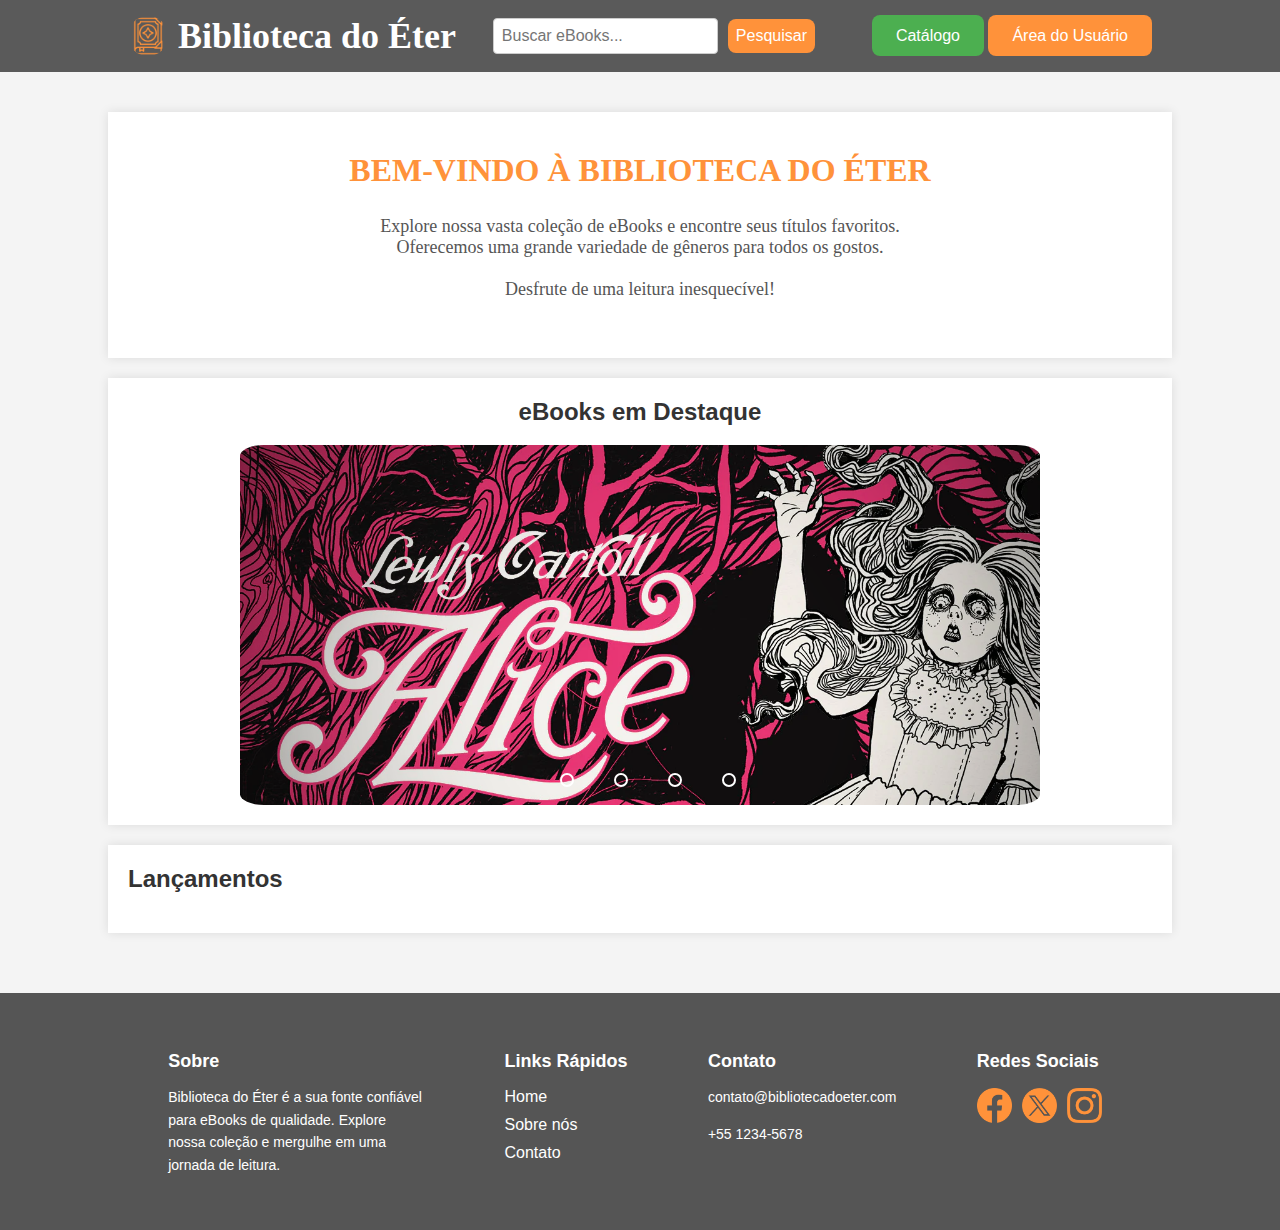
<file: hmtl teste/index.html>
<link href="https://fonts.cdnfonts.com/css/itc-serif-gothic-2" rel="stylesheet">
                
<!DOCTYPE html>
<html lang="pt-BR">
<head>
    <meta charset="UTF-8">
    <meta name="viewport" content="width=device-width, initial-scale=1.0">
    <title>Biblioteca do Éter</title>
    <link rel="icon" type="image/png" href="icon.png">
    <link rel="stylesheet" href="styles.css">
</head>
<body>
    <header>
        <div class="container">
            <h1 class="title"><img src="icon.png" alt="Ícone"> Biblioteca do Éter</h1>
            <div class="search-bar">
                <input type="text" id="searchInput" placeholder="Buscar eBooks...">
                <button onclick="searchBooks()">Pesquisar</button>
            </div>
            <nav>
                <a href="catalogo.html" class="home-btn">Catálogo</a>
                <a href="user_area.html" class="user-area-btn">Área do Usuário</a>
            </nav>
        </div>
    </header>
    <main>
        <section class="welcome">
            <h2>BEM-VINDO À BIBLIOTECA DO ÉTER</h2>
            <p>Explore nossa vasta coleção de eBooks e encontre seus títulos favoritos.<br> Oferecemos uma grande variedade de gêneros para todos os gostos. <br> <br>Desfrute de uma leitura inesquecível!</p>
        </section>
        <section class="featured">
            <h2>eBooks em Destaque</h2>
            <div class="slider">
                <div class="slides">
                    <input type="radio" name="radio-btn" id="radio1">
                    <input type="radio" name="radio-btn" id="radio2">
                    <input type="radio" name="radio-btn" id="radio3">
                    <input type="radio" name="radio-btn" id="radio4">
                
                    <div class="slide first">
                    <img src="Iconebook/1.png" alt="ebook1">
                    </div>
                    <div class="slide">
                        <img src="Iconebook/2.png" alt="ebook2">
                        </div>
                        <div class="slide">
                            <img src="Iconebook/3.png" alt="ebook3" >
                            </div>
                            <div class="slide">
                                <img src="Iconebook/4.png" alt="ebook4" >
                            </div>    

                    <div class="navigation-auto">
                        <div class="auto-btn1"></div>
                        <div class="auto-btn2"></div>
                        <div class="auto-btn3"></div>
                        <div class="auto-btn4"></div>
                    </div>
                </div>
                <div class="manual-navigation">
                    <label for="radio1" class="manual-btn"></label>
                    <label for="radio2" class="manual-btn"></label>
                    <label for="radio3" class="manual-btn"></label>
                    <label for="radio4" class="manual-btn"></label>
                </div>
            </div>
        </div>
        </section>
        <section class="new-arrivals">
            <h2>Lançamentos</h2>
            <!-- Conteúdo dos novos lançamentos -->
        </section>
    </main>

    <!-- Footer -->
    <footer>
        <div class="container">
            <div class="footer-content">
                <div class="footer-section about">
                    <h3>Sobre</h3>
                    <p>Biblioteca do Éter é a sua fonte confiável para eBooks de qualidade. Explore nossa coleção e mergulhe em uma jornada de leitura.</p>
                </div>
                <div class="footer-section links">
                    <h3>Links Rápidos</h3>
                    <ul>
                        <li><a href="index.html">Home</a></li>
                        <li><a href="#">Sobre nós</a></li>
                        <li><a href="contato.html">Contato</a></li>
                    </ul>
                </div>
                <div class="footer-section contact">
                    <h3>Contato</h3>
                    <p><i class="fa fa-envelope"></i> contato@bibliotecadoeter.com</p>
                    <p><i class="fa fa-phone"></i> +55 1234-5678</p>
                </div>
                <div class="footer-section social">
                    <h3>Redes Sociais</h3>
                    <ul>
                        <li><a href="https://www.facebook.com/"><img src="iconsocial/face.png" alt="Icone Facebook" width="35" height="35"></a></li>
                        <li><a href="https://x.com/"><img src="iconsocial/twitter.png" alt="Icone Twitter" width="35" height="35"></a></li>
                        <li><a href="https://www.instagram.com/"><img src="iconsocial/insta.png" alt="Icone Insta" width="35" height="35"></a></li>
                    </ul>
                </div>
            </div>
        </div>
    </footer>

    <script src="script.js"></script>
</body>
</html>
</file>
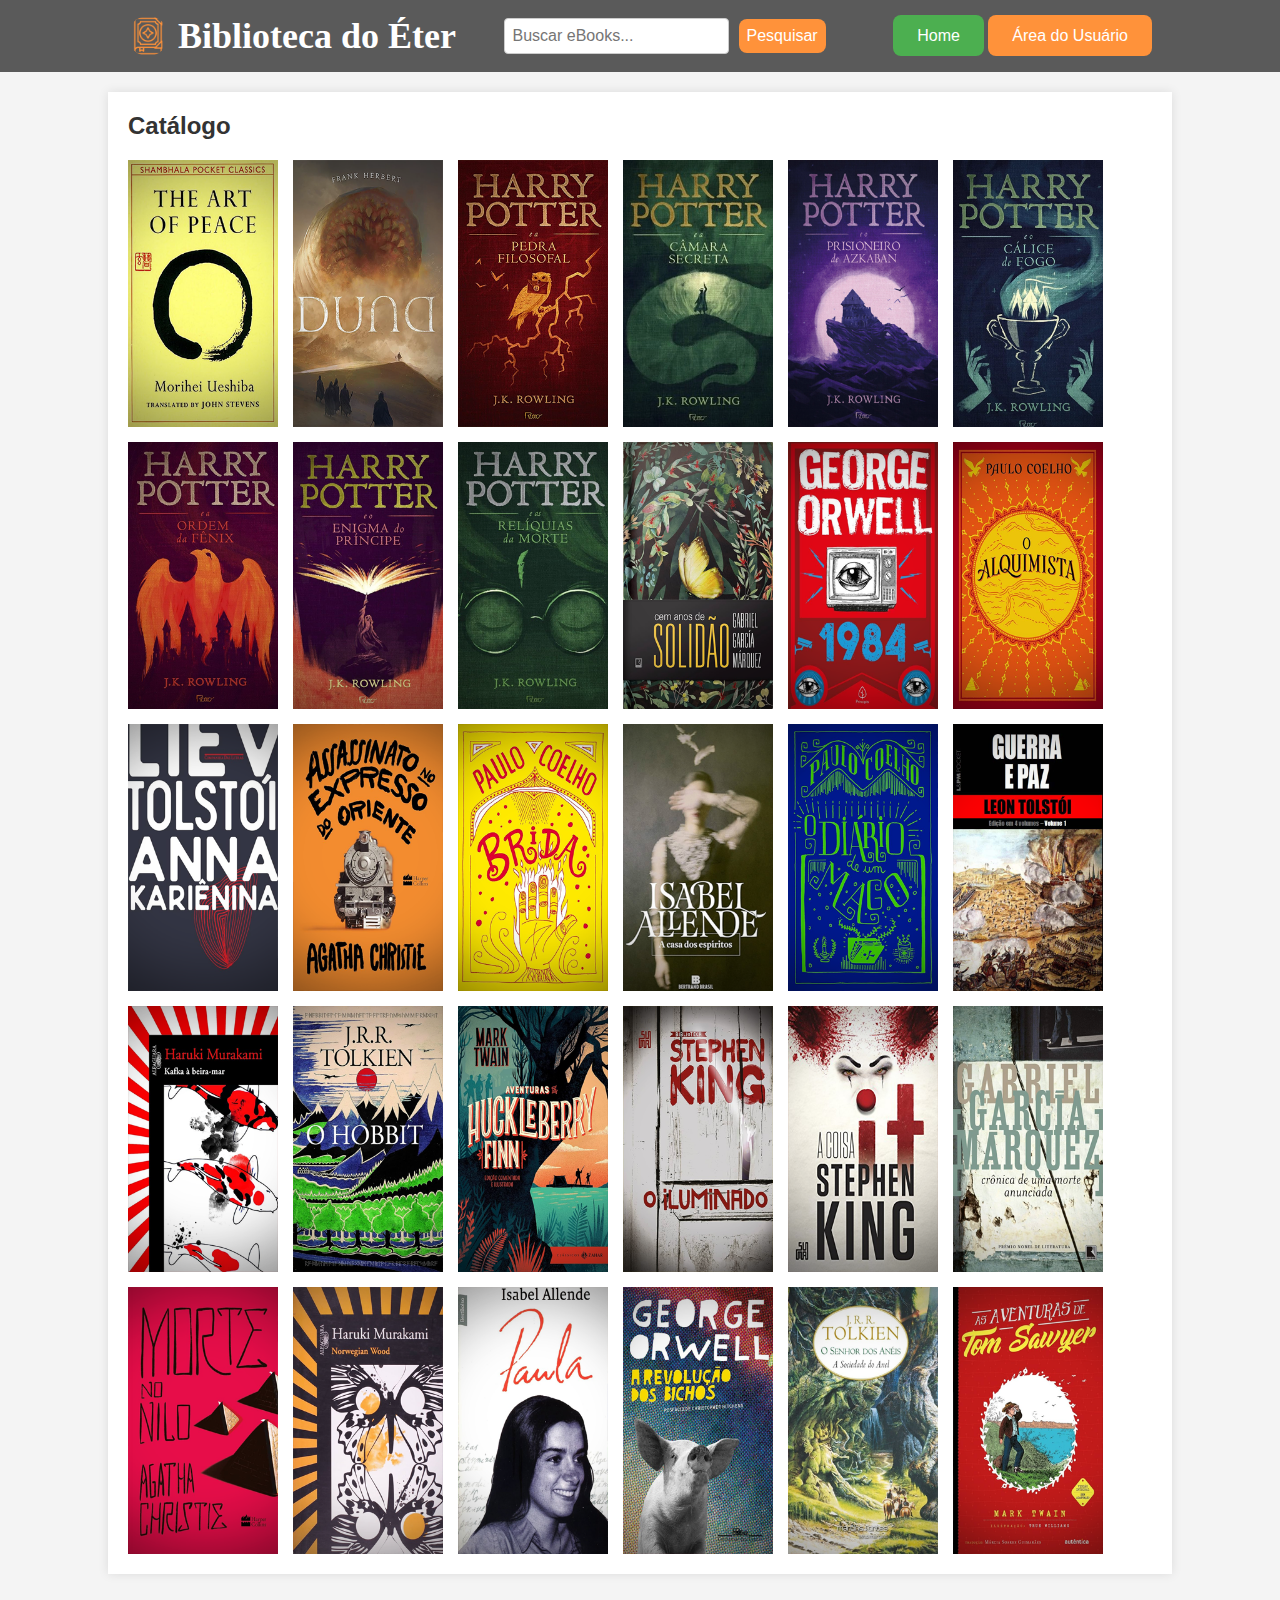
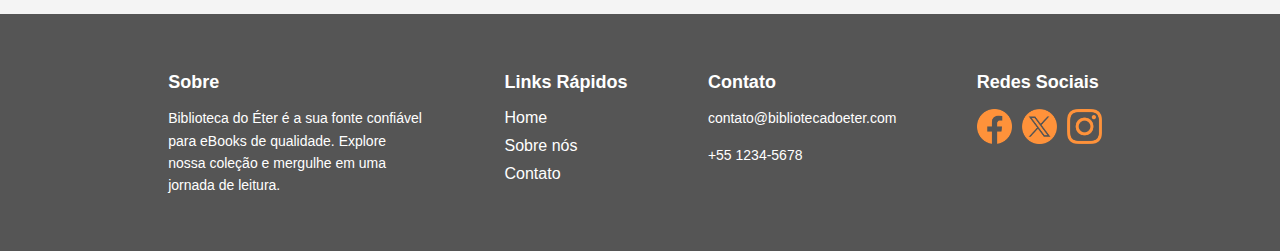
<file: hmtl teste/catalogo.html>
<!DOCTYPE html>
<html lang="pt-BR">
<head>
    <meta charset="UTF-8">
    <meta name="viewport" content="width=device-width, initial-scale=1.0">
    <title>Biblioteca do Éter</title>
    <link rel="icon" type="image/png" href="icon.png">
    <link rel="stylesheet" href="styles.css">
</head>
<body>
    <header>
        <div class="container">
            <h1 class="title"><img src="icon.png" alt="Ícone"> Biblioteca do Éter</h1>
            <div class="search-bar">
                <input type="text" id="searchInput" placeholder="Buscar eBooks...">
                <button onclick="searchBooks()">Pesquisar</button>
            </div>
            <nav>
                <a href="index.html" class="home-btn">Home</a>
                <a href="user_area.html" class="user-area-btn">Área do Usuário</a>
            </nav>
        </div>
    </header>
    <main>
        <section class="catalogo">
            <h2>Catálogo</h2>
            <div class="imgcatalogo">
                <div class="img-container"><a href=""></a> <img src="catalogo/ArtePaz.png" alt="arte da paz"></div>
                <div class="img-container"><a href=""></a> <img src="catalogo/Duna.png" alt="Duna"> </div>
                <div class="img-container"><a href=""></a> <img src="catalogo/hp1.png" alt="Harry Potter 1"> </div>
                <div class="img-container"><a href=""></a> <img src="catalogo/hp 2.png" alt="Harry Potter 2"> </div>
                <div class="img-container"><a href=""></a> <img src="catalogo/hp 3.png" alt="Harry Potter 3"> </div>
                <div class="img-container"><a href=""></a><img src="catalogo/hp4.png" alt="Harry Potter 4"></div>
                <div class="img-container"><a href=""></a><img src="catalogo/hp5.png" alt="Harry Potter 5"></div>
                <div class="img-container"><a href=""></a><img src="catalogo/hp6.png" alt="Harry Potter 6"></div>
                <div class="img-container"><a href=""></a><img src="catalogo/hp7.png" alt="Harry Potter 7"></div>
                <div class="img-container"><a href=""></a><img src="catalogo/100solidão.png" alt="Harry Potter 7"></div>
                <div class="img-container"><a href=""></a><img src="catalogo/1984.png" alt="Harry Potter 7"></div>
                <div class="img-container"><a href=""></a><img src="catalogo/Alquimista.png" alt="Harry Potter 7"></div>
                <div class="img-container"><a href=""></a><img src="catalogo/annakari.png" alt="Harry Potter 7"></div>
                <div class="img-container"><a href=""></a><img src="catalogo/assassinato.png" alt="Harry Potter 7"></div>
                <div class="img-container"><a href=""></a><img src="catalogo/brida.png" alt="Harry Potter 7"></div>
                <div class="img-container"><a href=""></a><img src="catalogo/casaespirito.png" alt="Harry Potter 7"></div>
                <div class="img-container"><a href=""></a><img src="catalogo/diariomago.png" alt="Harry Potter 7"></div>
                <div class="img-container"><a href=""></a><img src="catalogo/guerraepaz.png" alt="Harry Potter 7"></div>
                <div class="img-container"><a href=""></a><img src="catalogo/Haruki.png" alt="Harry Potter 7"></div>
                <div class="img-container"><a href=""></a><img src="catalogo/hobbit.png" alt="placeholderblahblah"></div>
                <div class="img-container"><a href=""></a><img src="catalogo/huckleberry.png" alt="placeholderblahblah"></div>
                <div class="img-container"><a href=""></a><img src="catalogo/iluminado.png" alt="placeholderblahblah"></div>
                <div class="img-container"><a href=""></a><img src="catalogo/It.png" alt="placeholderblahblah"></div>
                <div class="img-container"><a href=""></a><img src="catalogo/morte anunciada.png" alt="placeholderblahblah"></div>
                <div class="img-container"><a href=""></a><img src="catalogo/mortenilo.png" alt="placeholderblahblah"></div>
                <div class="img-container"><a href=""></a><img src="catalogo/norwegian.png" alt="placeholderblahblah"></div>
                <div class="img-container"><a href=""></a><img src="catalogo/paula.png" alt="placeholderblahblah"></div>
                <div class="img-container"><a href=""></a><img src="catalogo/revolucaobicho.png" alt="placeholderblahblah"></div>
                <div class="img-container"><a href=""></a><img src="catalogo/Senhor dos aneis.png" alt="placeholderblahblah"></div>
                <div class="img-container"><a href=""></a><img src="catalogo/tomsawyer.png" alt="placeholderblahblah"></div>

            </div>
            </div>
        </section>
    </main>

    <!-- Footer -->
    <footer>
        <div class="container">
            <div class="footer-content">
                <div class="footer-section about">
                    <h3>Sobre</h3>
                    <p>Biblioteca do Éter é a sua fonte confiável para eBooks de qualidade. Explore nossa coleção e mergulhe em uma jornada de leitura.</p>
                </div>
                <div class="footer-section links">
                    <h3>Links Rápidos</h3>
                    <ul>
                        <li><a href="index.html">Home</a></li>
                        <li><a href="#">Sobre nós</a></li>
                        <li><a href="contato.html">Contato</a></li>
                    </ul>
                </div>
                <div class="footer-section contact">
                    <h3>Contato</h3>
                    <p><i class="fa fa-envelope"></i> contato@bibliotecadoeter.com</p>
                    <p><i class="fa fa-phone"></i> +55 1234-5678</p>
                </div>
                <div class="footer-section social">
                    <h3>Redes Sociais</h3>
                    <ul>
                        <li><a href="https://www.facebook.com/"><img src="iconsocial/face.png" alt="Icone Facebook" width="35" height="35"></a></li>
                        <li><a href="https://x.com/"><img src="iconsocial/twitter.png" alt="Icone Twitter" width="35" height="35"></a></li>
                        <li><a href="https://www.instagram.com/"><img src="iconsocial/insta.png" alt="Icone Insta" width="35" height="35"></a></li>
                    </ul>
                </div>
            </div>
        </div>
    </footer>

    <script src="script.js"></script>
</body>
</html>
</file>
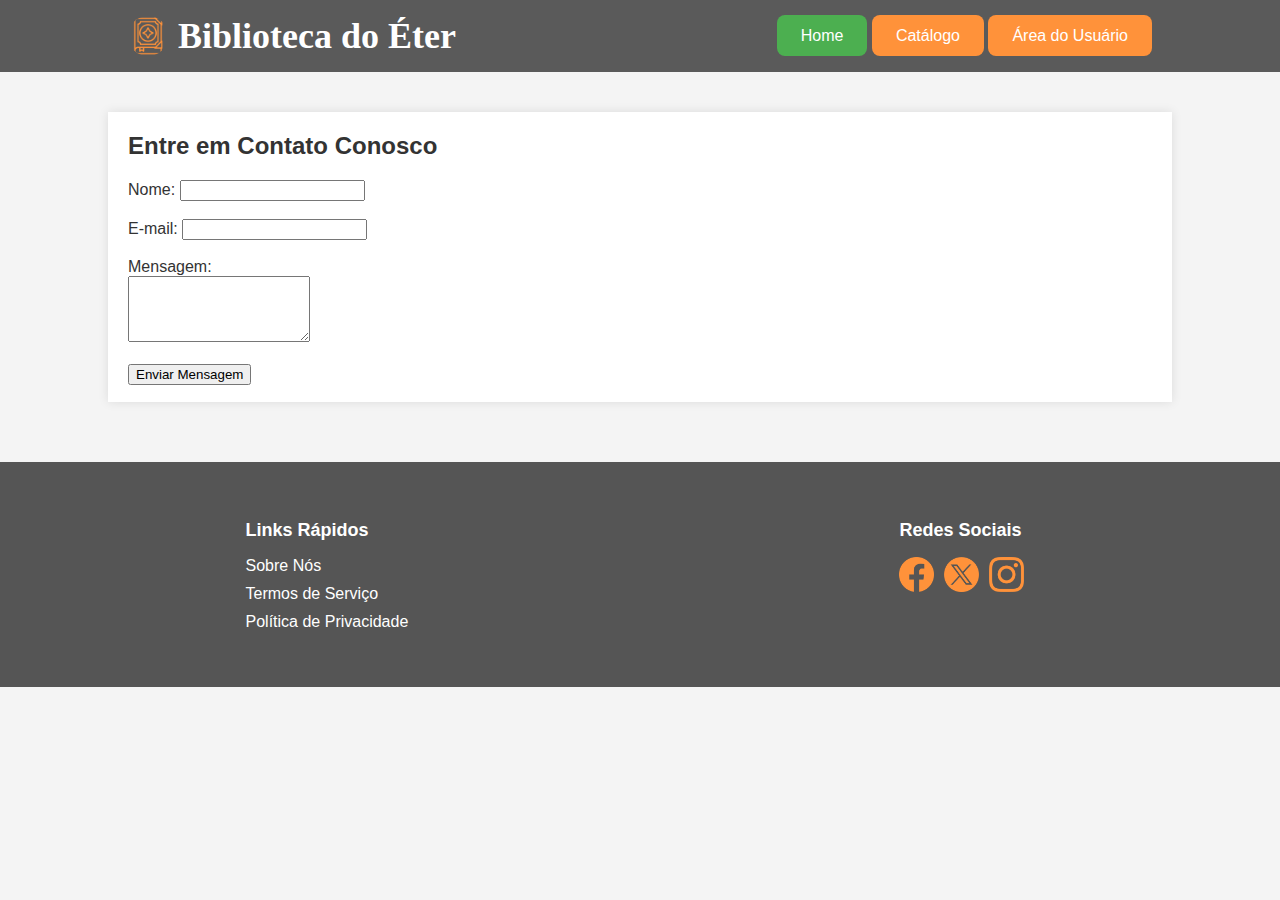
<file: hmtl teste/contato.html>
<!DOCTYPE html>
<html lang="pt-br">

<head>
    <meta charset="UTF-8">
    <meta name="viewport" content="width=device-width, initial-scale=1.0">
    <title>Contato - Biblioteca do Éter</title>
    <link rel="stylesheet" href="styles.css">
    <link rel="shortcut icon" href="favicon.ico" type="image/x-icon">
    
</head>

<body>
    <!-- Header -->
    <header>
        <div class="container">
            <div class="title">
                <img src="icon.png" alt="Ícone da Biblioteca">
                <b>Biblioteca do Éter</b>
            </div>
            <nav>
                <a href="index.html" class="home-btn">Home</a>
                <a href="catalogo.html" class="user-area-btn">Catálogo</a>
                <a href="user_area.html" class="user-area-btn">Área do Usuário</a>
            </nav>
        </div>
    </header>

    <!-- Formulário de Contato -->
    <main>
        <section class= "sectioncontato">
            <h2>Entre em Contato Conosco</h2>
            <form action="enviar_contato.php" method="POST">
                <label for="nome">Nome:</label>
                <input type="text" id="nome" name="nome" required>
                <br> <br>
                <label for="email">E-mail:</label>
                <input type="email" id="email" name="email" required>
                <br> <br>
                <label for="mensagem">Mensagem:</label>
                <br>
                <textarea id="mensagem" name="mensagem" rows="4" required></textarea>
                <br> <br>
                <button type="submit" class="contato-btn">Enviar Mensagem</button>
            </form>
        </section>
    </main>

    <!-- Footer -->
    <footer>
        <div class="footer-content">
            <div class="footer-section">
                <h3>Links Rápidos</h3>
                <ul>
                    <li><a href="#">Sobre Nós</a></li>
                    <li><a href="#">Termos de Serviço</a></li>
                    <li><a href="#">Política de Privacidade</a></li>
                </ul>
            </div>
            <div class="footer-section">
                <h3>Redes Sociais</h3>
                <div class="social">
                    <ul>
                        <li><a href="https://www.facebook.com/"><img src="iconsocial/face.png" alt="Icone Facebook" width="35" height="35"></a></li>
                        <li><a href="https://x.com/"><img src="iconsocial/twitter.png" alt="Icone Twitter" width="35" height="35"></a></li>
                        <li><a href="https://www.instagram.com/"><img src="iconsocial/insta.png" alt="Icone Insta" width="35" height="35"></a></li>
                    </ul>
                </div>
            </div>
        </div>
    </footer>

</body>

</html>
</file>
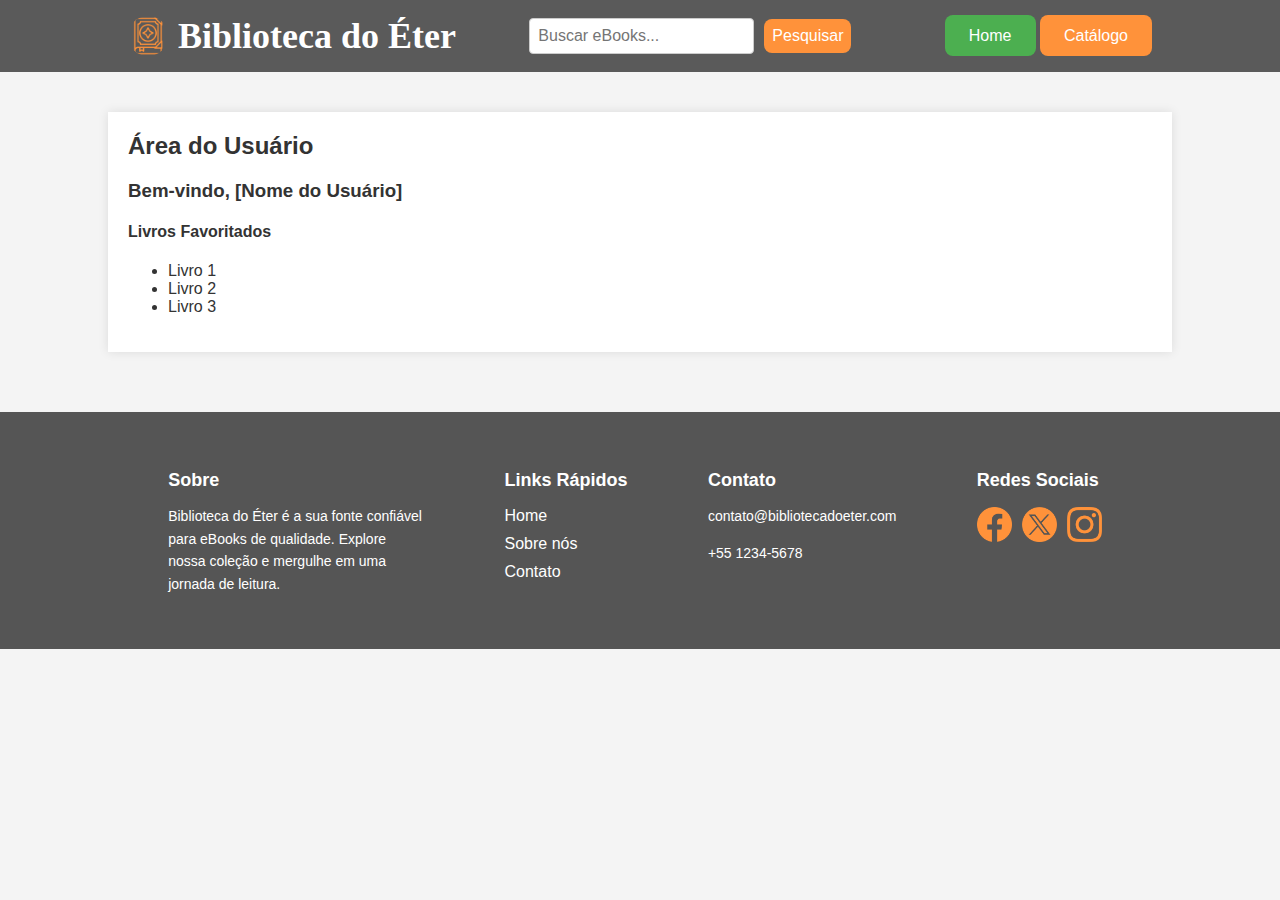
<file: hmtl teste/user_area.html>
<!DOCTYPE html>
<html lang="pt-BR">
<head>
    <meta charset="UTF-8">
    <meta name="viewport" content="width=device-width, initial-scale=1.0">
    <title>Área do Usuário - Biblioteca do Éter</title>
    <link rel="icon" type="image/png" href="icon.png">
    <link rel="stylesheet" href="styles.css">
</head>
<body>
    <header>
        <div class="container">
            <h1 class="title"><img src="icon.png" alt="Ícone"> Biblioteca do Éter</h1>
            <div class="search-bar">
                <input type="text" id="searchInput" placeholder="Buscar eBooks...">
                <button onclick="searchBooks()">Pesquisar</button>
            </div>
            <nav>
                <a href="index.html" class="home-btn">Home</a>
                <a href="catalogo.html" class="user-area-btn">Catálogo</a>
            </nav>
        </div>
    </header>
    <main>
        <section class="user-area">
            <h2>Área do Usuário</h2>
            <!-- Conteúdo da Área do Usuário -->
            <div class="user-content">
                <h3>Bem-vindo, [Nome do Usuário]</h3>
                <div class="favorited-books">
                    <h4>Livros Favoritados</h4>
                    <ul>
                        <li>Livro 1</li>
                        <li>Livro 2</li>
                        <li>Livro 3</li>
                    </ul>
                </div>
            </div>
        </section>
    </main>

    <!-- Footer -->
    <footer>
        <div class="container">
            <div class="footer-content">
                <div class="footer-section about">
                    <h3>Sobre</h3>
                    <p>Biblioteca do Éter é a sua fonte confiável para eBooks de qualidade. Explore nossa coleção e mergulhe em uma jornada de leitura.</p>
                </div>
                <div class="footer-section links">
                    <h3>Links Rápidos</h3>
                    <ul>
                        <li><a href="index.html">Home</a></li>
                        <li><a href="#">Sobre nós</a></li>
                        <li><a href="contato.html">Contato</a></li>
                    </ul>
                </div>
                <div class="footer-section contact">
                    <h3>Contato</h3>
                    <p><i class="fa fa-envelope"></i> contato@bibliotecadoeter.com</p>
                    <p><i class="fa fa-phone"></i> +55 1234-5678</p>
                </div>
                <div class="footer-section social">
                    <h3>Redes Sociais</h3>
                    <ul>
                        <li><a href="https://www.facebook.com/"><img src="iconsocial/face.png" alt="Icone Facebook" width="35" height="35"></a></li>
                        <li><a href="https://x.com/"><img src="iconsocial/twitter.png" alt="Icone Twitter" width="35" height="35"></a></li>
                        <li><a href="https://www.instagram.com/"><img src="iconsocial/insta.png" alt="Icone Insta" width="35" height="35"></a></li>
                    </ul>
                </div>
            </div>
        </div>
    </footer>

    <script src="script.js"></script>
</body>
</html>
</file>
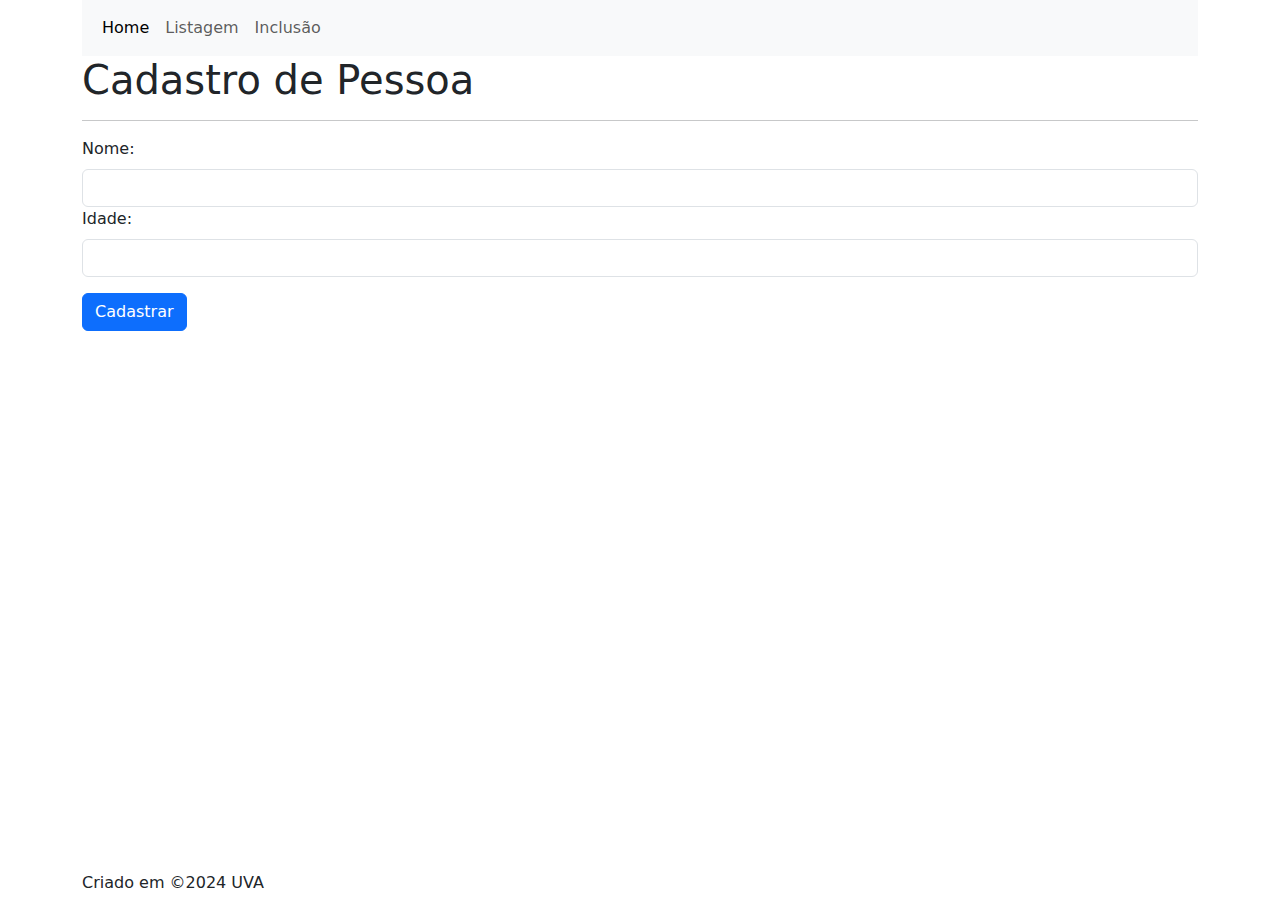
<file: flask_dennis/Frontend/templates/formPessoas.html>
<!DOCTYPE html>
<html lang="en">
<head>
    <meta charset="UTF-8">
    <meta name="viewport" content="width=device-width, initial-scale=1.0">
    <title>Document</title>
    <link href="https://cdn.jsdelivr.net/npm/bootstrap@5.3.3/dist/css/bootstrap.min.css" rel="stylesheet" integrity="sha384-QWTKZyjpPEjISv5WaRU9OFeRpok6YctnYmDr5pNlyT2bRjXh0JMhjY6hW+ALEwIH" crossorigin="anonymous">
    <script src="https://cdn.jsdelivr.net/npm/bootstrap@5.3.3/dist/js/bootstrap.bundle.min.js" integrity="sha384-YvpcrYf0tY3lHB60NNkmXc5s9fDVZLESaAA55NDzOxhy9GkcIdslK1eN7N6jIeHz" crossorigin="anonymous"></script>
</head>
<body class="container">
    <header>
        <nav class="navbar navbar-expand bg-body-tertiary">
            <div class="container-fluid">
                <ul class="navbar-nav me-auto mb-2 mb-lg-0">
                  <li class="nav-item">
                    <a class="nav-link active" href="/">Home</a>
                  </li>
                  <li class="nav-item">
                    <a class="nav-link" href="/pessoas/lista">Listagem</a>
                  </li>
                  <li class="nav-item">
                    <a class="nav-link" href="/pessoas/inclui">Inclusão</a>
                  </li>
                </ul>
              </div>
            </div>
        </nav>
    </header>
    <main>
        <h1>Cadastro de Pessoa</h1>
        <hr/>
        <form action="/pessoas/inclui" method="post"
              class="form">
            <div class="form-group">
                <label class="form-label">Nome:</label>
                <input class="form-control" type="text" name="n1"/>
            </div>
            <div class="form-group">
                <label class="form-label">Idade:</label>
                <input class="form-control" type="number" name="i1"/>
            </div>
            <div class="form-group mt-3">
                <input type="submit" value="Cadastrar"
                       class="btn btn-primary"/>
            </div>
        </form>
    </main>
    <footer style="position:absolute;bottom: 0px;">
        <h6>Criado em &copy;2024 UVA</h6>
    </footer>
</body>
</html>
</file>
<file: hmtl teste/styles.css>
/* Estilos gerais */
body {
    font-family: Arial, sans-serif;
    margin: 0;
    padding: 0;
    background-color: #f4f4f4; /* Fundo cinza claro */
    color: #333;
}

/* Estilos para o header */
header {
    background-color: rgba(51, 51, 51, 0.8); /* Fundo do header com transparência */
    color: #fff;
    padding: 15px 0; /* Aumentando o padding para aumentar um pouco o header */
    box-shadow: 0 2px 4px rgba(0,0,0,0.1);
}


.container {                                           
    width: 80%;
    margin: 0 auto;
    display: flex;
    justify-content: space-between;
    align-items: center;
}


.title {
    font-family: 'ITC Serif Gothic';
    font-size: 36px;
    margin: 0;
    display: flex;
    align-items: center;
}

.title img {
    width: 40px;
    height: 40px;
    margin-right: 10px;
    border-radius: 50%; /* Arredondando o ícone do header */
}

.search-bar {
    display: flex;
    align-items: center;
}

.search-bar input,
.search-bar button {
    padding: 8px;
    font-size: 16px;
    border-radius: 4px;
}

.search-bar input {
    border: 1px solid #ccc;
}

.search-bar button {
    margin-left: 10px;
    cursor: pointer;
    background-color: #ff923a;
    color: white;
    border: none;
    border-radius: 8px; /* Arredondando um pouco o botão */
}

.user-area-btn,
.home-btn {
    background-color: #ff923a;
    color: #fff;
    border: none;
    padding: 12px 24px; /* Aumentando o padding para aumentar um pouco o botão */
    cursor: pointer;
    font-size: 16px;
    border-radius: 8px; /* Arredondando um pouco o botão */
    text-decoration: none;
}

.home-btn {
    background-color: #4CAF50;
    margin-left: 20px;
    text-decoration: none;
}

.user-area-btn:hover,
.home-btn:hover {
    background-color: #ff4500;
    transition: 0.15s;
}

/* Estilos para o conteúdo principal */
main {
    padding: 20px 0;
    background-color: #f4f4f4; /* Fundo cinza claro */
}

section {
    width: 80%;
    margin: 20px auto;
    background-color: #fff;
    padding: 20px;
    box-shadow: 0 0 10px rgba(0,0,0,0.1);

}

.sectioncontato {
    width: 80%;
    margin: 20px auto;
    background-color: #fff;
    padding: 20px;
    box-shadow: 0 0 10px rgba(0,0,0,0.1);
    height: 250px;
}

h2 {
    margin-top: 0;
}

.welcome {
    text-align: center;
    padding: 40px 20px;
}

.welcome h2 {
    font-family: 'Roboto';
    font-size: 32px;
    color: #ff923a;
}

.welcome p {
    font-family: 'roboto light';
    font-size: 18px;
    color: #555;
}

.featured {
    text-align: center;
}

/* Estilos para o footer */
footer {
    background-color: #555;
    color: #fff;
    padding: 20px 0;
    margin-top: 20px; /* Espaço adicional acima do footer */
}

.footer-content {
    display: flex;
    flex-wrap: wrap;
    justify-content: space-around;
}

.footer-section {
    padding: 20px;
    max-width: 25%;
}

.footer-section h3 {
    font-size: 18px;
    margin-bottom: 10px;
}

.footer-section p {
    font-size: 14px;
    line-height: 1.6;
}

.footer-section ul {
    list-style-type: none;
    padding: 0;
}

.footer-section ul li {
    margin-bottom: 10px;
}

.footer-section ul li a {
    color: #fff;
    text-decoration: none;
}

.footer-section ul li a:hover {
    text-decoration: underline;
}

.social ul {
    display: flex;
    padding: 0;
}

.social ul li {
    margin-right: 10px;
}

.social ul li a {
    color: #fff;


}

.social ul li a:hover {
    color: #ff6347;
}

/* Slider da home */

.slider{
    margin: 0 auto;
    width: 80%;
    max-width: 800px;
    height: 40%;
    overflow: hidden;
    border-radius: 3%;
    position:relative;
}

.slides{
    width: 400%;
    height: 400px;
    display: flex;
}

.slides input{
    display: none;
}

.slide{
    width: 25%;
    position:relative;
    transition: 0.5s;

}

.slide img{
    width: 800px;
    object-fit: cover;
}

.manual-navigation{
    position: absolute;
    width: 800px;
    margin-top: -5%;
    display: flex;
    justify-content: center;
    bottom: 5%;
    left:1%;
}

.manual-btn{
    border:2px solid #fff;
    padding: 5px;
    border-radius: 10px;
    cursor:pointer;
    transition: 0.5s;
}

.manual-btn:not(:last-child){
    margin-right: 40px;
}

.manual-btn:hover{
    background-color: #fff;
}

#radio1:checked ~ .first{
    margin-left: 0;
}

#radio2:checked ~ .first{
    margin-left:-25%;
}

#radio3:checked ~ .first{
    margin-left:-50%;
}

#radio4:checked ~ .first{
    margin-left:-75%;
}

.navigation-auto div{
    border: 2px solid #ff923a;
    padding: 5px;
    border-radius: 10px;
    cursor: pointer;
    transition: 0.5s;
    display: none;

}

.navigation-auto{
    position: absolute;
    width: 80%;
    margin-top: 36%;
    display: flex;
    justify-content: center;
}

.navigation-auto div:not(:last-child){
    margin-right: 40px;
}

#radio1:checked ~ .navigation-auto .auto-btn1{
    background-color: #fff;
}

#radio2:checked ~ .navigation-auto .auto-btn2{
    background-color: #fff;
}

#radio3:checked ~ .navigation-auto .auto-btn3{
    background-color: #fff;
}

#radio4:checked ~ .navigation-auto .auto-btn4{
    background-color: #fff;
}


.catalogo {                                         
    width: 80%;
    margin: 0 auto;
    justify-content: center;
    align-items: center;
    flex-wrap: wrap;
}

.imgcatalogo{
    display: flex;
    flex-wrap: wrap;
    width: 100%;
    justify-content: flex-start; 
    gap: 15px; 

}

.imgcatalogo img{
    width: 150px;
    object-fit: cover;
    display:block;

}

.img-container {
    position: relative;
    width: 150px;
    overflow: hidden;
    cursor: pointer;
}

.img-container::after {
    content: attr(alt); 
    position: absolute;
    height: 100%;
    bottom: 0;
    left: 0;
    right: 0;
    background-color: rgba(0, 0, 0, 0.7); 
    padding: 5px;
    opacity: 0;
    transition: opacity 0.15s ease;
}

.img-container:hover::after {
    opacity: 1; 
}
</file>
